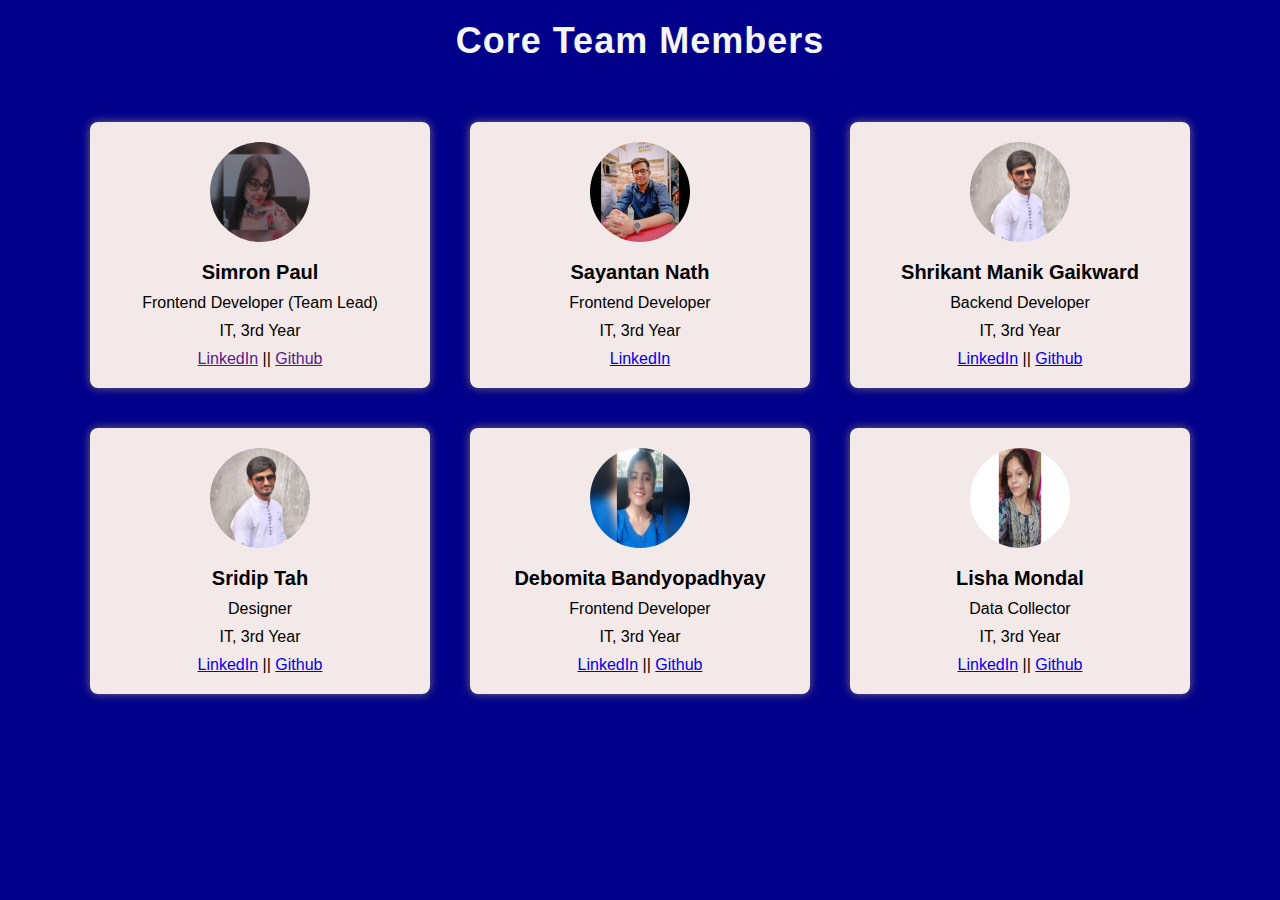
<file: Core Team Members.html>
<!DOCTYPE html>
<html lang="en">

<head>
    <meta charset="UTF-8">
    <meta name="viewport" content="width=device-width, initial-scale=1.0">
    <title>Core Team Members</title>
    <style>
        body {
            font-family: Arial, sans-serif;
            margin: 0;
            padding: 0;
            background-color: darkblue;
        }

        .container {
            max-width: 1200px;
            margin: 20px auto;
            display: flex;
            justify-content: center;
            align-items: center;
            flex-wrap: wrap;
        }

        .heading-container {
            color: whitesmoke;
            padding: 20px;
            text-align: center;
        }

        .heading {
            font-size: 36px;
            font-weight: bold;
            text-transform: capitalize;
            letter-spacing: 1px;
            margin: 0;
        }

        .testimonial-card {
            width: 300px;
            background-color: rgb(244, 233, 233);
            box-shadow: 0 0 10px rgba(135, 117, 117, 0.882);
            margin: 20px;
            padding: 20px;
            text-align: center;
            border-radius: 8px;
            transition: transform 0.3s ease;
        }

        .testimonial-card:hover {
            transform: translateY(-10px);
        }

        .testimonial-card img {
            width: 100px;
            height: 100px;
            border-radius: 50%;
            margin-bottom: 15px;
        }

        .testimonial-card h3 {
            margin: 0;
            font-size: 20px;
            color: black;
        }

        .testimonial-card p {
            margin: 10px 0;
            color: black;
            font-size: 16px;
        }

        @media (max-width: 768px) {
            .testimonial-card {
                width: calc(50% - 40px);
            }
        }

        @media (max-width: 480px) {
            .testimonial-card {
                width: calc(100% - 40px);
            }
        }
    </style>
</head>

<body>
    <div class="heading-container">
        <h1 class="heading">Core Team Members</h1>
    </div>
    <div class="container">
        <div class="testimonial-card">
            <img src="Simron_img.jpg" alt="Team Member 1">
            <h3>Simron Paul</h3>
            <p>Frontend Developer (Team Lead)</p>
            <p>IT, 3rd Year</p>
            <a href="">LinkedIn</a>  ||  <a href="">Github</a>
        </div>
        <div class="testimonial-card">
            <img src="Sayantan_img.jpg" alt="Team Member 2">
            <h3>Sayantan Nath</h3>
            <p>Frontend Developer</p>
            <p>IT, 3rd Year</p>
            <a href="https://www.linkedin.com/in/sayantan-nath-13021a225?utm_source=share&utm_campaign=share_via&utm_content=profile&utm_medium=android_app">LinkedIn</a>
        </div>
        <div class="testimonial-card">
            <img src="Sridip_img.jpg" alt="Team Member 3">
            <h3>Shrikant Manik Gaikward</h3>
            <p>Backend Developer</p>
            <p>IT, 3rd Year</p>
            <a href="https://www.linkedin.com/in/shrikant07">LinkedIn</a> || <a href="https://github.com/shrikant077">Github</a>
        </div>
        <div class="testimonial-card">
            <img src="Sridip_img.jpg" alt="Team Member 3">
            <h3>Sridip Tah</h3>
            <p>Designer</p>
            <p>IT, 3rd Year</p>
            <a href="https://www.linkedin.com/in/sridip-tah99">LinkedIn</a> || <a href="https://github.com/Sridip-99">Github</a>
        </div>
        <div class="testimonial-card">
            <img src="Debomita_img.jpg" alt="Team Member 3">
            <h3>Debomita Bandyopadhyay</h3>
            <p>Frontend Developer</p>
            <p>IT, 3rd Year</p>
            <a href="https://www.linkedin.com/in/debomita-bandyopadhyay-931806229?utm_source=share&utm_campaign=share_via&utm_content=profile&utm_medium=android_app">LinkedIn</a> || <a href="https://github.com/debomitabandyopadhyay12">Github</a>
        </div>
        <div class="testimonial-card">
            <img src="Lisha_img.jpg" alt="Team Member 3">
            <h3>Lisha Mondal</h3>
            <p>Data Collector</p>
            <p>IT, 3rd Year</p>
            <a href="https://www.linkedin.com/in/lisha-mondal-2b71b2225">LinkedIn</a> || <a href="https://github.com/lishamondal22">Github</a>
        </div>
    </div>
</body>

</html>
</file>
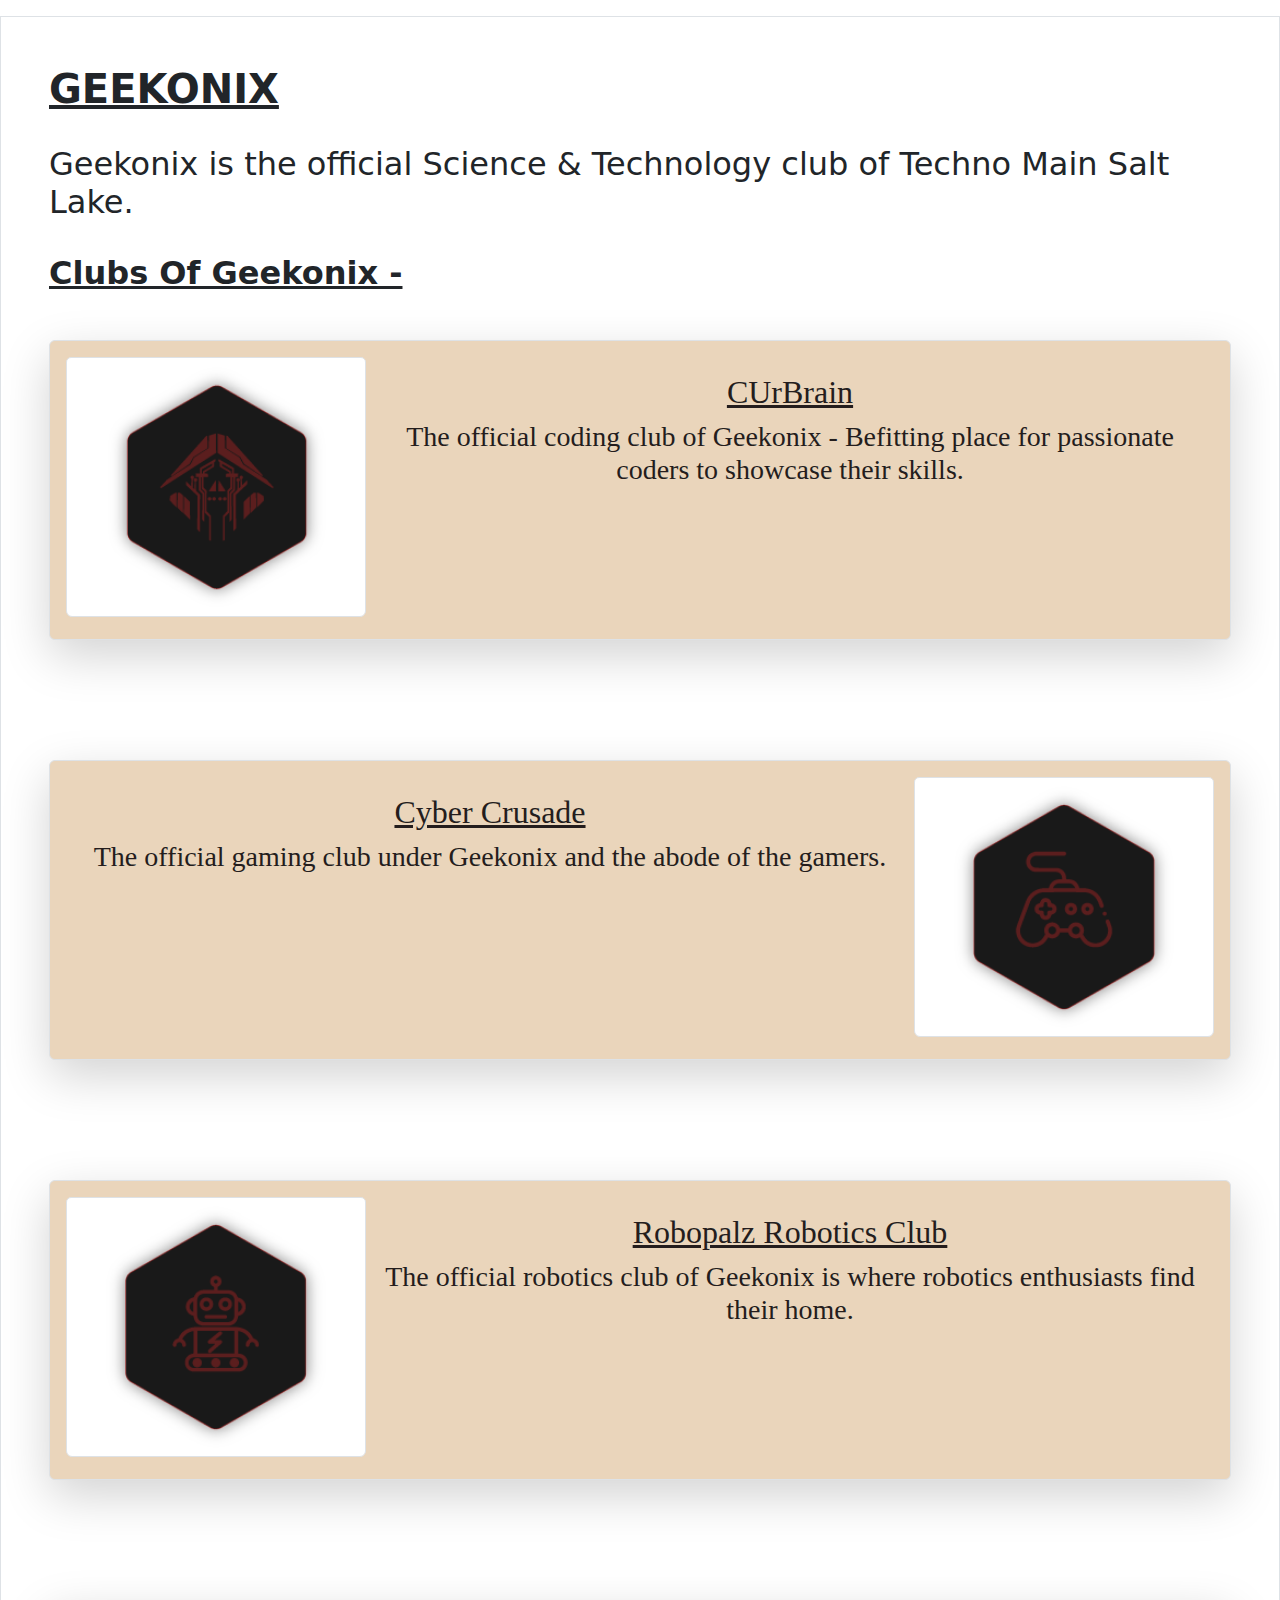
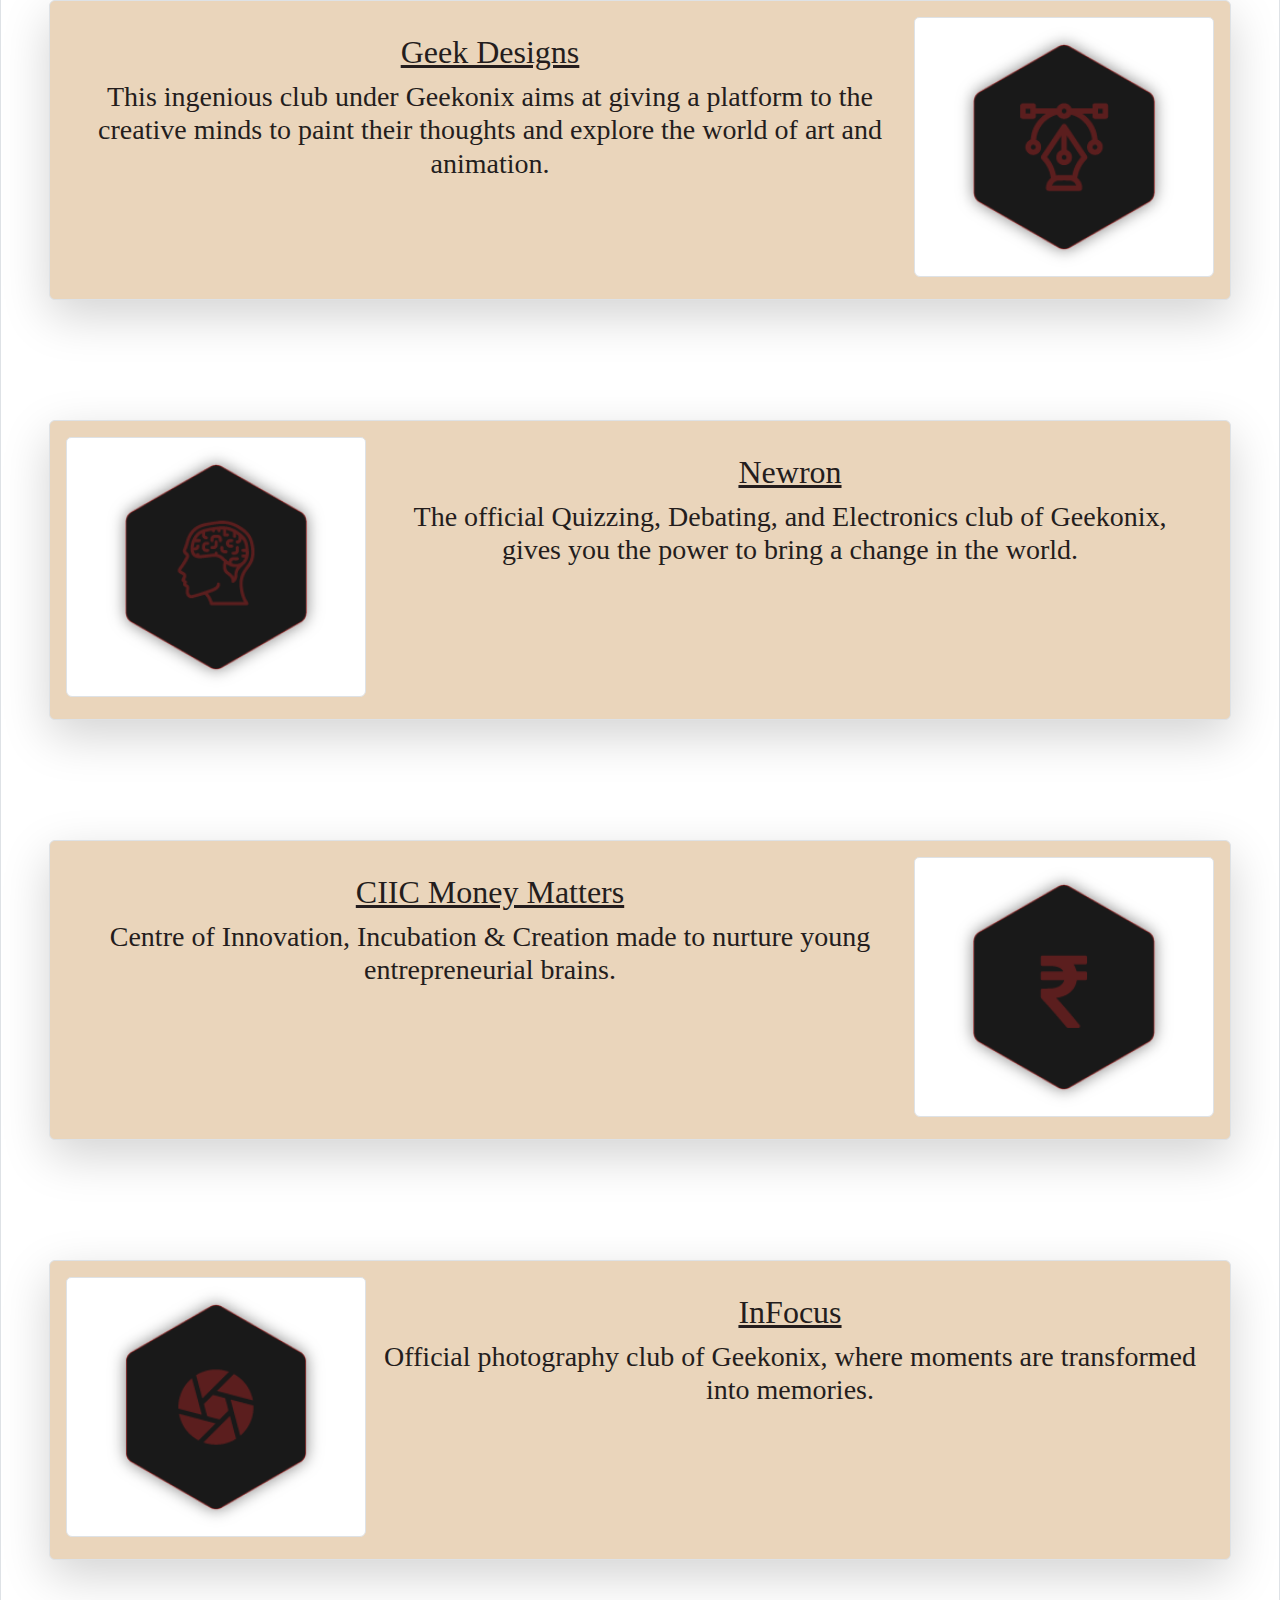
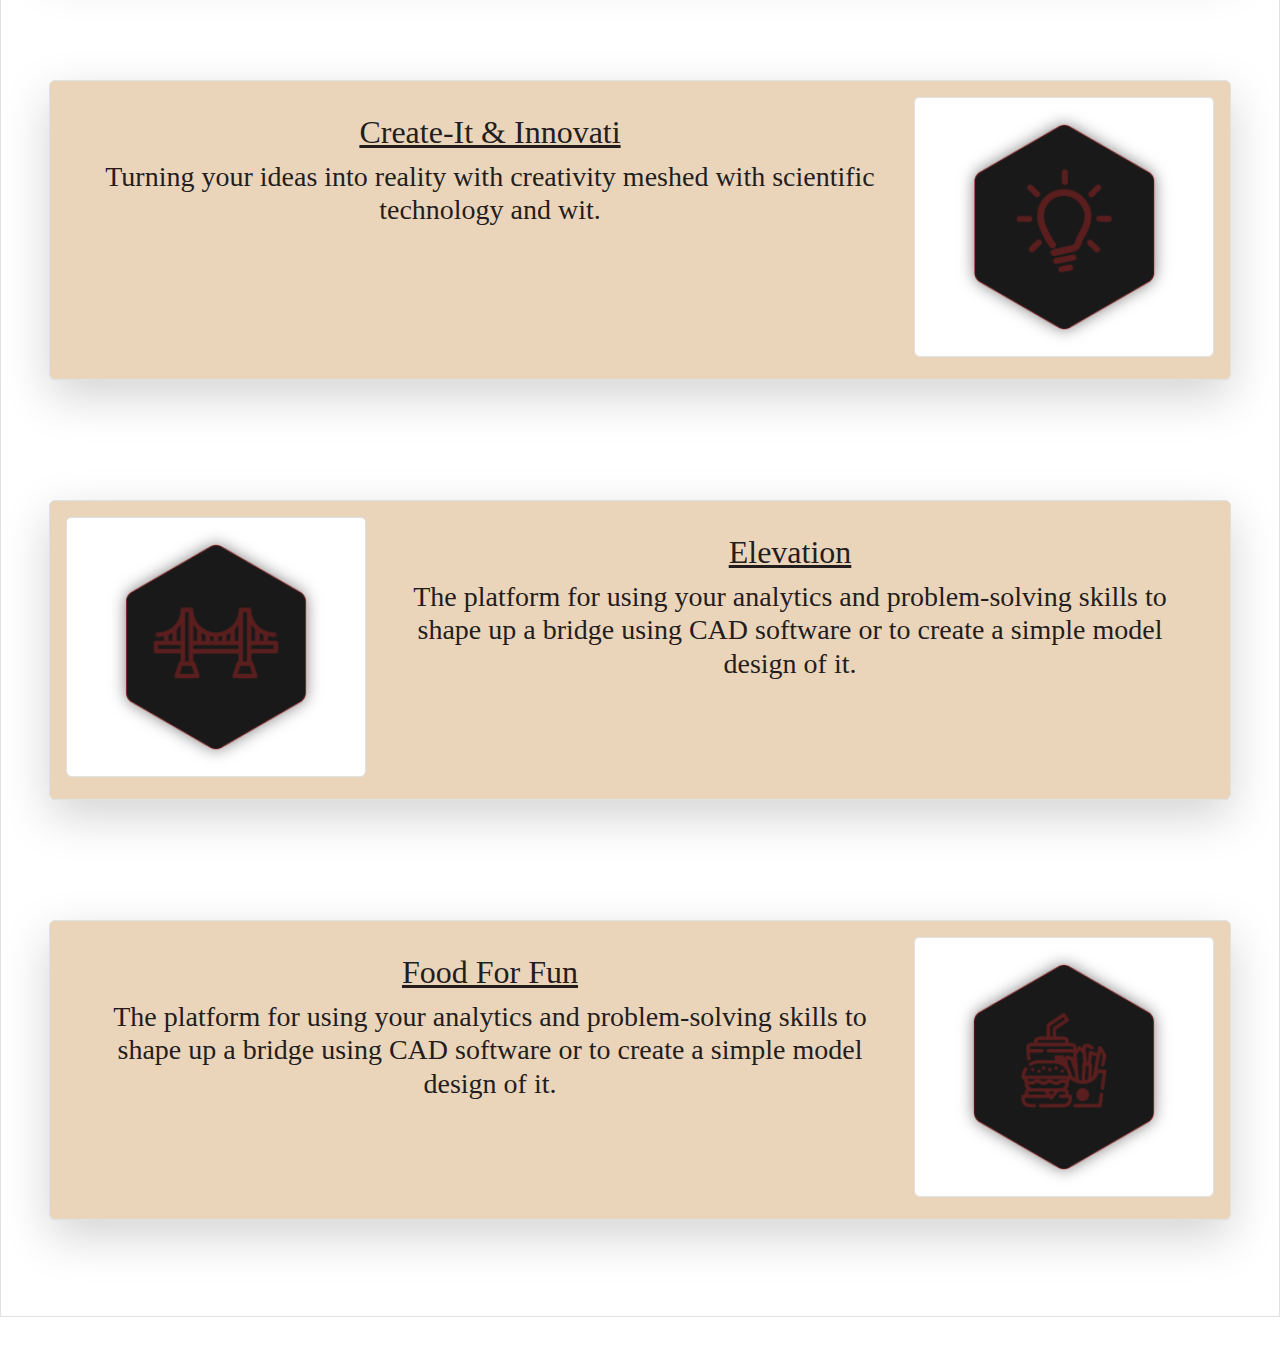
<file: geekonix.html>
<!DOCTYPE html>
<html lang="en">
<head>
    <meta charset="UTF-8">
    <meta name="viewport" content="width=device-width, initial-scale=1.0">
    <title>Geekonix</title>
    <link href="https://cdn.jsdelivr.net/npm/bootstrap@5.3.3/dist/css/bootstrap.min.css" rel="stylesheet">
    <link rel="stylesheet" href="styles.css">
    <script src="https://cdn.jsdelivr.net/npm/bootstrap@5.3.3/dist/js/bootstrap.bundle.min.js"></script>
</head>
<body>
    <div class="container-float p-5 my-5 mt-3 border">
        <h1><u><b>GEEKONIX</b></u></h1>
        <br>
        <h2>Geekonix is the official Science & Technology club of Techno Main Salt Lake.</h2>
        <br>
        <h2><u><b>Clubs Of Geekonix -</b></u></h2>
        <div class="card border shadow-lg p-3 mb-5 mt-5" >
            <div class="card-container"> <img class="card-img-top img-thumbnail" src="Curbrain.png" alt="Card image">
            <div class="card-body">
                <h2 class="card-title"><u>CUrBrain</u></h2>
                <h3 class="card-text">The official coding club of Geekonix - Befitting place for passionate coders to showcase their skills.</h3>
            </div></div>
        </div>
            <br>
            <div class="card border shadow-lg p-3 mb-5 mt-5" >
                <div class="card-container">
                <div class="card-body">
                    <h2 class="card-title"><u>Cyber Crusade</u></h2>
                    <h3 class="card-text">The official gaming club under Geekonix and the abode of the gamers.</h3>
                </div>
                <img class="card-img-top img-thumbnail" src="CyberCrusade.png" alt="Card image"></div>
            </div>
        <br>
        <div class="card border shadow-lg p-3 mb-5 mt-5" >
            <div class="card-container"> <img class="card-img-top img-thumbnail" src="RRC.png" alt="Card image">
            <div class="card-body">
                <h2 class="card-title"><u>Robopalz Robotics Club</u></h2>
                <h3 class="card-text">The official robotics club of Geekonix is where robotics enthusiasts find their home.</h3>
            </div></div>
        </div>
        <br>
        <div class="card border shadow-lg p-3 mb-5 mt-5">
            <div class="card-container">
            <div class="card-body">
                <h2 class="card-title"><u>Geek Designs</u></h2>
                <h3 class="card-text">This ingenious club under Geekonix aims at giving a platform to the creative minds to paint their thoughts and explore the world of art and animation.</h3>
            </div> 
            <img class="card-img-top img-thumbnail" src="Design.png" alt="Card image"></div>
        </div>
        <br>
        <div class="card border shadow-lg p-3 mb-5 mt-5" >
            <div class="card-container"> <img class="card-img-top img-thumbnail" src="Newron.png" alt="Card image">
            <div class="card-body">
                <h2 class="card-title"><u>Newron</u></h2>
                <h3 class="card-text">The official Quizzing, Debating, and Electronics club of Geekonix, gives you the power to bring a change in the world.</h3>
            </div></div>
        </div>
        <br>
        <div class="card border shadow-lg p-3 mb-5 mt-5" >
            <div class="card-container">
            <div class="card-body">
                <h2 class="card-title"><u>CIIC Money Matters</u></h2>
                <h3 class="card-text">Centre of Innovation, Incubation & Creation made to nurture young entrepreneurial brains.</h3>
            </div> 
            <img class="card-img-top img-thumbnail" src="CIIC.png" alt="Card image"></div>
        </div>
        <br>
        <div class="card border shadow-lg p-3 mb-5 mt-5" >
            <div class="card-container"> <img class="card-img-top img-thumbnail" src="Infocus.png" alt="Card image">
            <div class="card-body">
                <h2 class="card-title"><u>InFocus</u></h2>
                <h3 class="card-text">Official photography club of Geekonix, where moments are transformed into memories.</h3>
            </div></div>
        </div>
        <br>
        <div class="card border shadow-lg p-3 mb-5 mt-5" >
            <div class="card-container">
            <div class="card-body">
                <h2 class="card-title"><u>Create-It & Innovati</u></h2>
                <h3 class="card-text">Turning your ideas into reality with creativity meshed with scientific technology and wit.</h3>
            </div> 
            <img class="card-img-top img-thumbnail" src="Create IT.png" alt="Card image"></div>
        </div>
        <br>
        <div class="card border shadow-lg p-3 mb-5 mt-5" >
            <div class="card-container"> <img class="card-img-top img-thumbnail" src="elevation.png" alt="Card image">
            <div class="card-body">
                <h2 class="card-title"><u>Elevation</u></h2>
                <h3 class="card-text">The platform for using your analytics and problem-solving skills to shape up a bridge using CAD software or to create a simple model design of it.</h3>
            </div></div>
        </div>
        <br>
        <div class="card border shadow-lg p-3 mb-5 mt-5" >
            <div class="card-container">
            <div class="card-body">
                <h2 class="card-title"><u>Food For Fun</u></h2>
                <h3 class="card-text">The platform for using your analytics and problem-solving skills to shape up a bridge using CAD software or to create a simple model design of it.</h3>
            </div> 
            <img class="card-img-top img-thumbnail" src="fff.png" alt="Card image"></div>
        </div>
    </div>
</body>
</html>
</file>
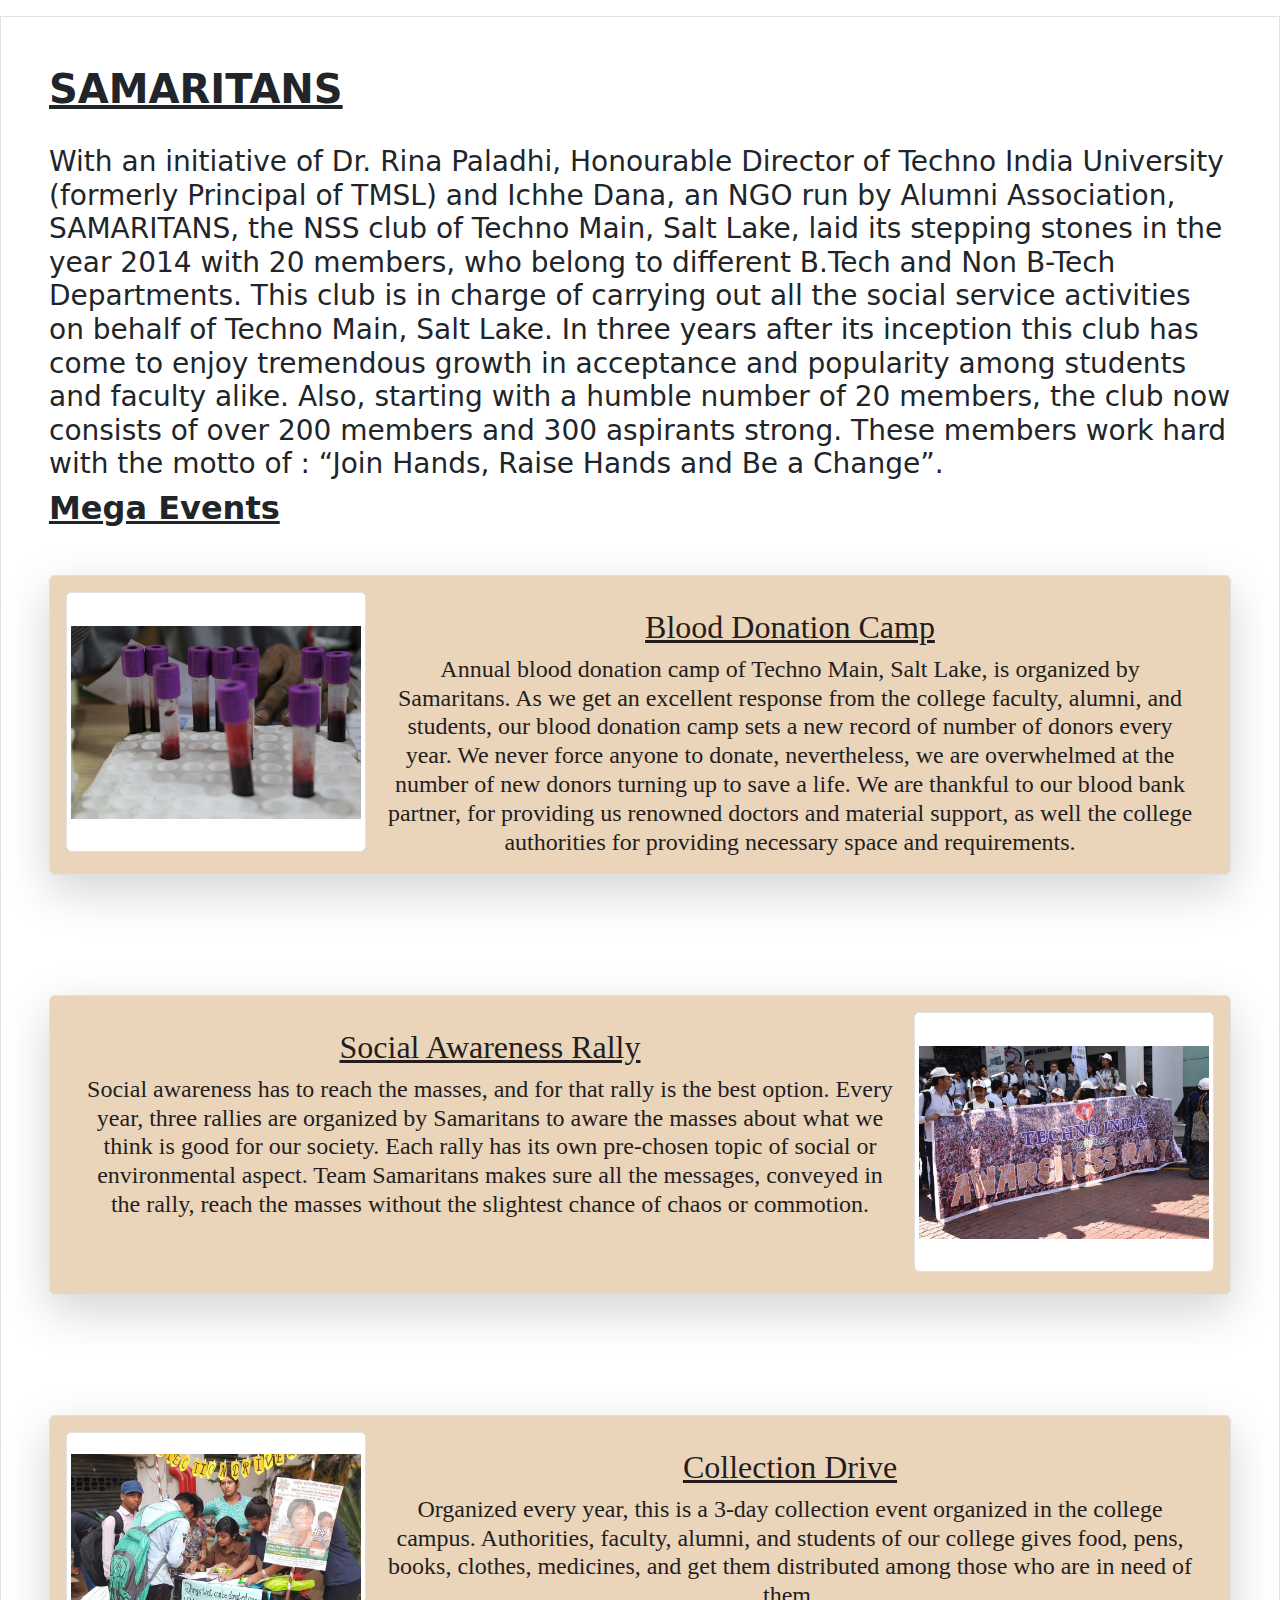
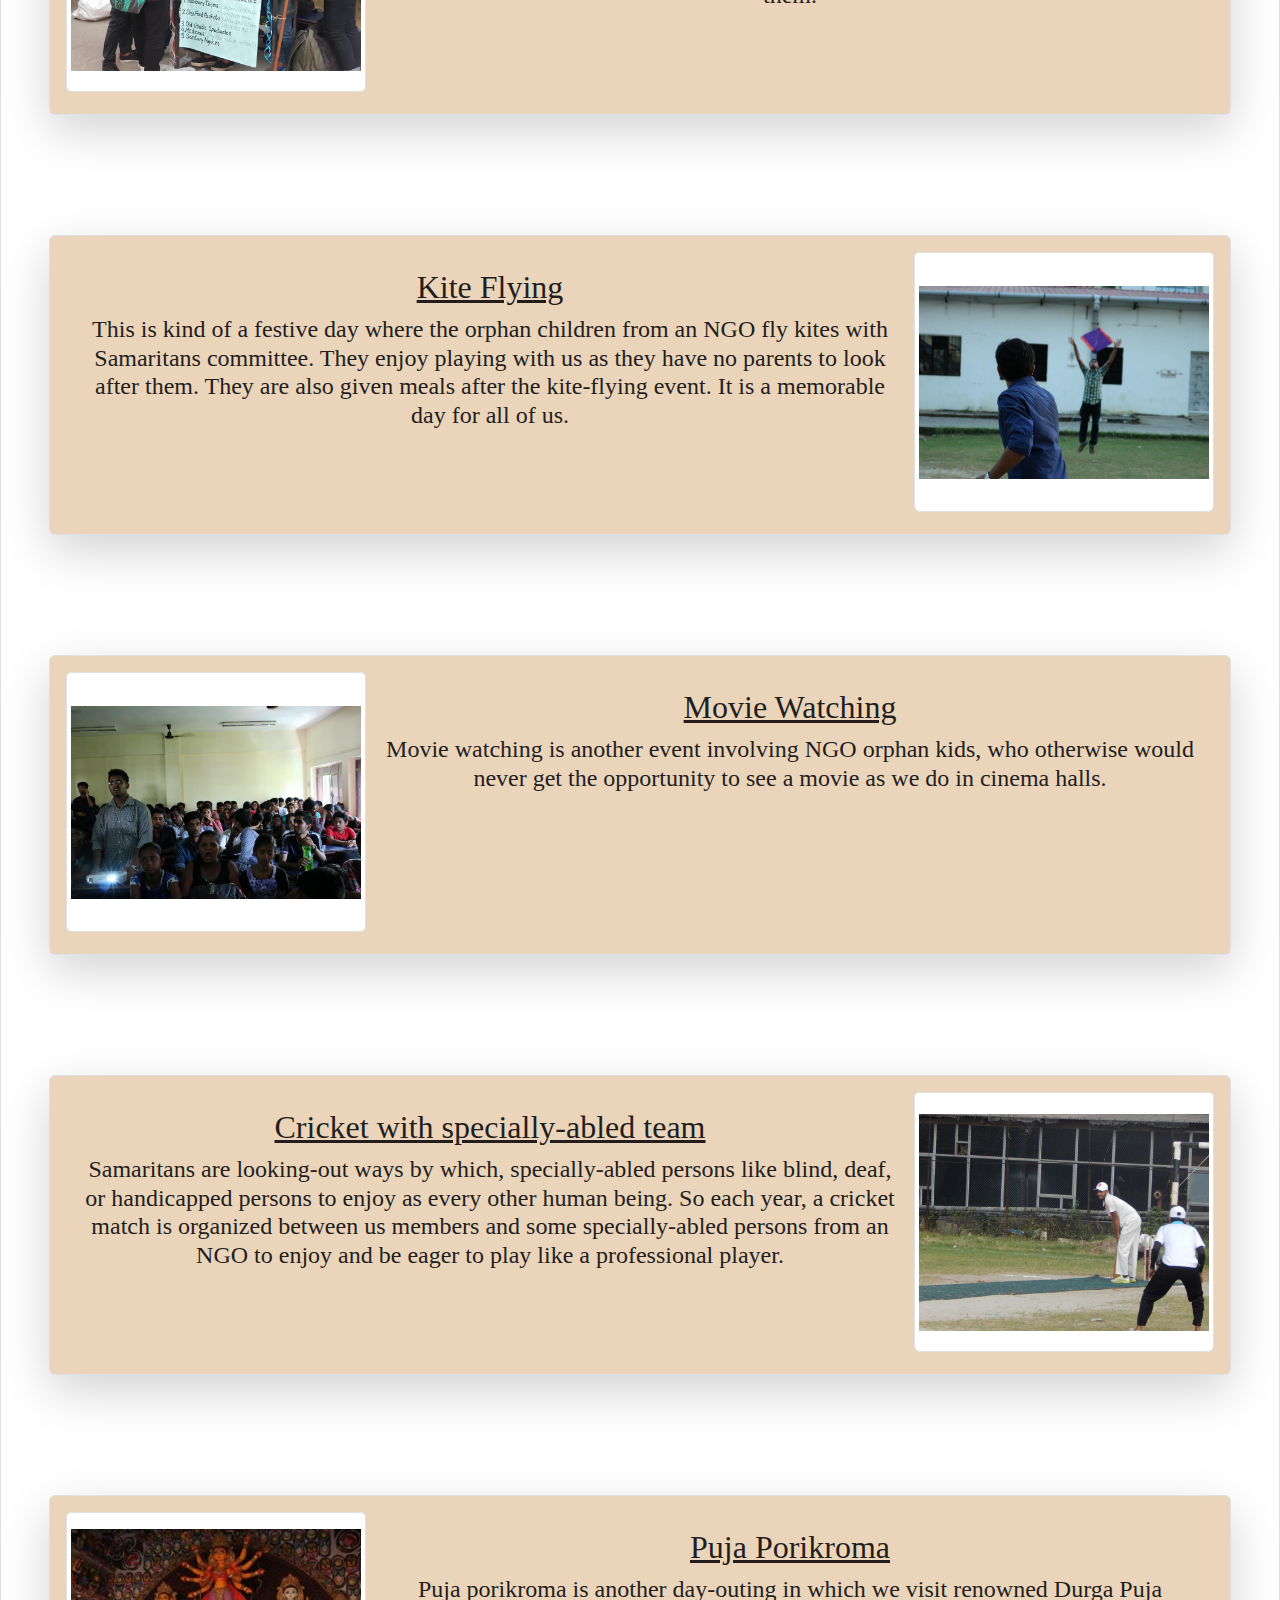
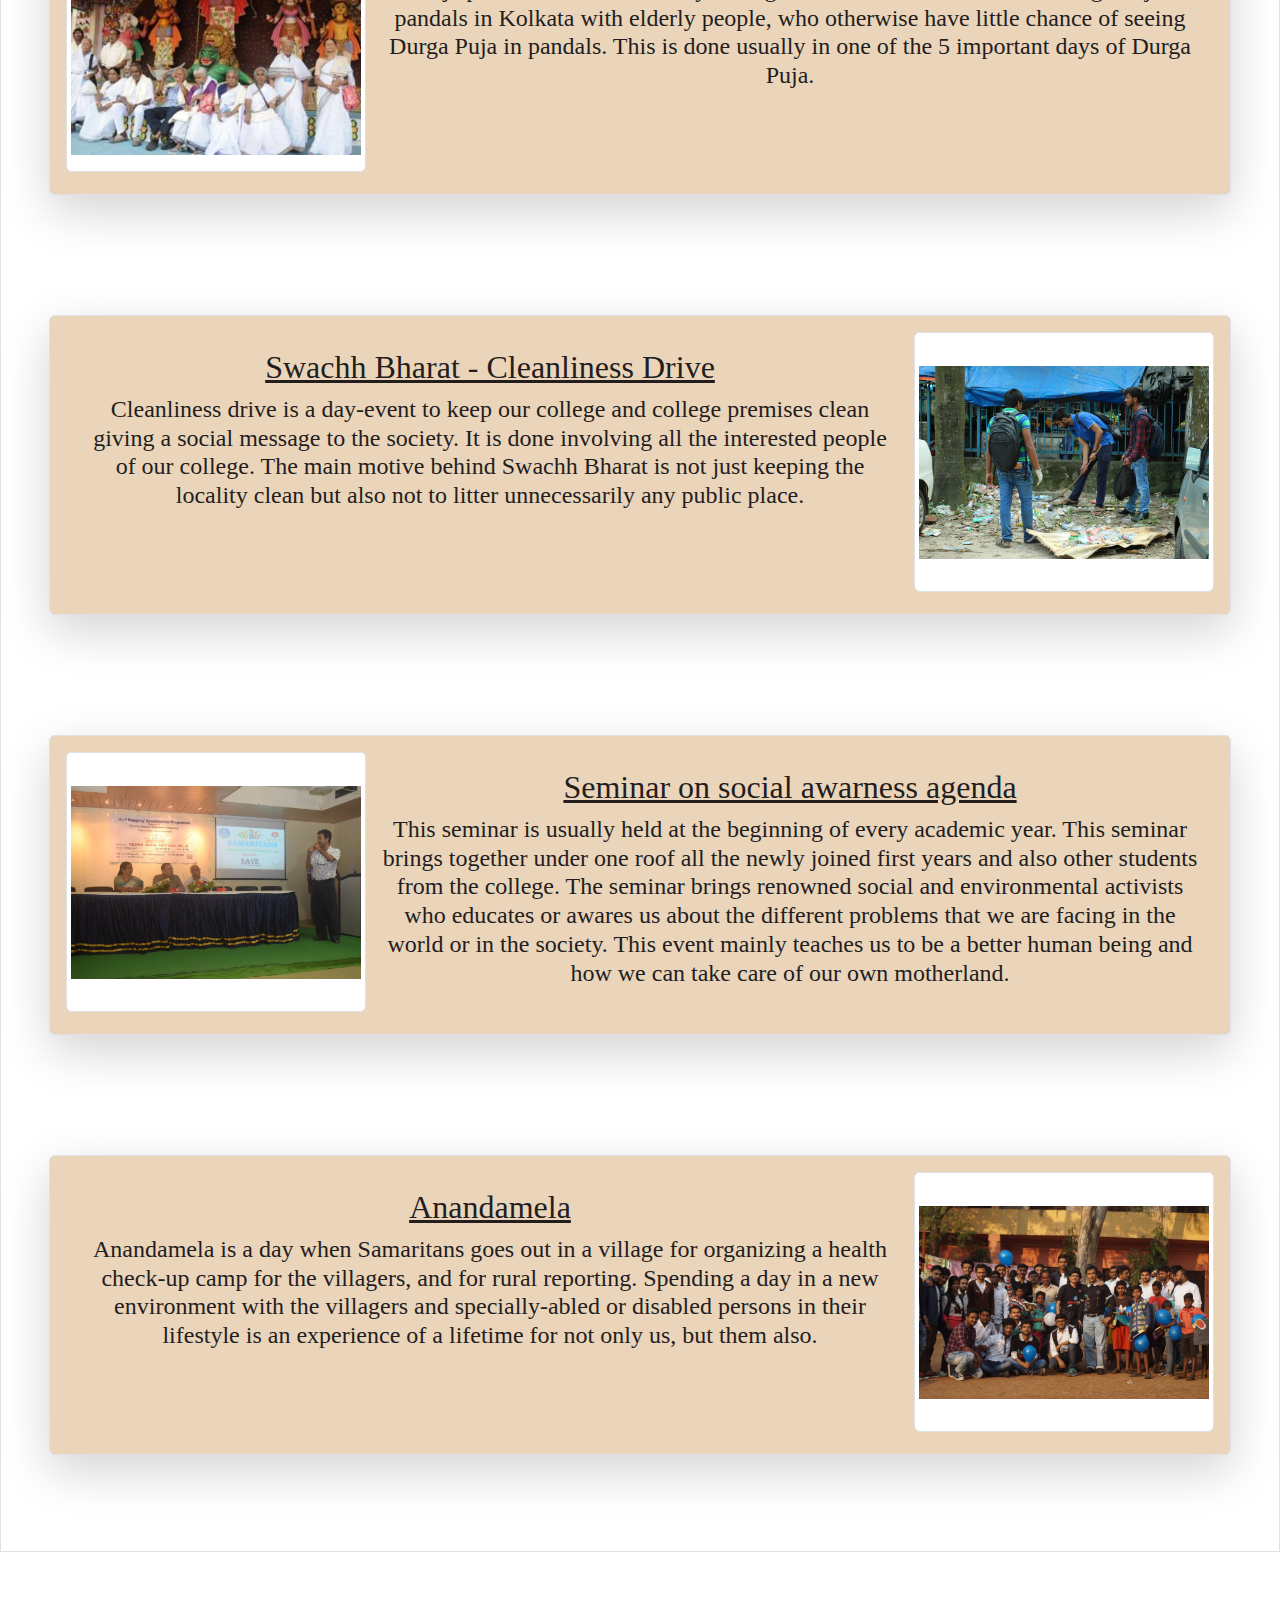
<file: samaritans.html>
<!DOCTYPE html>
<html lang="en">
<head>
    <meta charset="UTF-8">
    <meta name="viewport" content="width=device-width, initial-scale=1.0">
    <title>SAMARITANS</title>
    <link href="https://cdn.jsdelivr.net/npm/bootstrap@5.3.3/dist/css/bootstrap.min.css" rel="stylesheet">
    <link rel="stylesheet" href="styles.css">
    <script src="https://cdn.jsdelivr.net/npm/bootstrap@5.3.3/dist/js/bootstrap.bundle.min.js"></script>
</head>
<body>
    <div class="container-float p-5 my-5 mt-3 border">
        <h1><u><b>SAMARITANS</b></u></h1>
        <br>
        <h3>With an initiative of Dr. Rina Paladhi, Honourable Director of Techno India University (formerly Principal of TMSL) and Ichhe Dana, an NGO run by Alumni Association, SAMARITANS, the NSS club of Techno Main, Salt Lake, laid its stepping stones in the year 2014 with 20 members, who belong to different B.Tech and Non B-Tech Departments. This club is in charge of carrying out all the social service activities on behalf of Techno Main, Salt Lake. In three years after its inception this club has come to enjoy tremendous growth in acceptance and popularity among students and faculty alike. Also, starting with a humble number of 20 members, the club now consists of over 200 members and 300 aspirants strong. These members work hard with the motto of : “Join Hands, Raise Hands and Be a Change”.</h3>
        <h2><u><b>Mega Events</b></u></h2>
        <div class="card border shadow-lg p-3 mb-5 mt-5">
            <div class="card-container"> 
                <img class="card-img-top img-thumbnail" src="BLOOD-DONATION-CAMP-1024x683.jpg" alt="Card image">
            <div class="card-body">
                <h2 class="card-title"><u>Blood Donation Camp</u></h2>
                <h4 class="card-text">Annual blood donation camp of Techno Main, Salt Lake, is organized by Samaritans. As we get an excellent response from the college faculty, alumni, and students, our blood donation camp sets a new record of number of donors every year. We never force anyone to donate, nevertheless, we are overwhelmed at the number of new donors turning up to save a life. We are thankful to our blood bank partner, for providing us renowned doctors and material support, as well the college authorities for providing necessary space and requirements.</h4>
            </div></div>
        </div>
        <br>
           <div class="card border shadow-lg p-3 mb-5 mt-5">
            <div class="card-container"> 
                
                <div class="card-body">
                <h2 class="card-title"><u>Social Awareness Rally</u></h2>
               <h4 class="card-text">Social awareness has to reach the masses, and for that rally is the best option. Every year, three rallies are organized by Samaritans to aware the masses about what we think is good for our society. Each rally has its own pre-chosen topic of social or environmental aspect. Team Samaritans makes sure all the messages, conveyed in the rally, reach the masses without the slightest chance of chaos or commotion.</h4>
            </div><img class="card-img-top img-thumbnail" src="Social-Awareness-Rally-1024x683.jpg" alt="Card image">
            </div></div> 
            <br>
            <div class="card border shadow-lg p-3 mb-5 mt-5">
                <div class="card-container"> 
                    <img class="card-img-top img-thumbnail" src="Collection-Drive.jpg" alt="Card image">
                    <div class="card-body">
                    <h2 class="card-title"><u>Collection Drive</u></h2>
                    <h4 class="card-text">Organized every year, this is a 3-day collection event organized in the college campus. Authorities, faculty, alumni, and students of our college gives food, pens, books, clothes, medicines, and get them distributed among those who are in need of them.</h4>
                </div>
            </div></div>    
            <br>
            <div class="card border shadow-lg p-3 mb-5 mt-5">
                <div class="card-container"> 
                    
                    <div class="card-body">
                    <h2 class="card-title"><u>Kite Flying</u></h2>
                    <h4 class="card-text">This is kind of a festive day where the orphan children from an NGO fly kites with Samaritans committee. They enjoy playing with us as they have no parents to look after them. They are also given meals after the kite-flying event. It is a memorable day for all of us.</h4>
                </div><img class="card-img-top img-thumbnail" src="Kite-Flying.jpg" alt="Card image"></div>
            </div>    
            <br>
            <div class="card border shadow-lg p-3 mb-5 mt-5">
                <div class="card-container"> 
                    <img class="card-img-top img-thumbnail" src="Movie-Watching.jpg" alt="Card image">
                    <div class="card-body">
                    <h2 class="card-title"><u>Movie Watching</u></h2>
                    <h4 class="card-text">Movie watching is another event involving NGO orphan kids, who otherwise would never get the opportunity to see a movie as we do in cinema halls.</h4>
                </div>
            </div></div>    
            <br>
            <div class="card border shadow-lg p-3 mb-5 mt-5">
                <div class="card-container"> 
                    <div class="card-body">
                    <h2 class="card-title"><u>Cricket with specially-abled team</u></h2>
                    <h4 class="card-text">Samaritans are looking-out ways by which, specially-abled persons like blind, deaf, or handicapped persons to enjoy as every other human being. So each year, a cricket match is organized between us members and some specially-abled persons from an NGO to enjoy and be eager to play like a professional player.</h4>
                </div><img class="card-img-top img-thumbnail" src="Cricket-with-specially-abled-team-1024x768.jpg" alt="Card image"></div>
            </div>    
            <br>
            <div class="card border shadow-lg p-3 mb-5 mt-5">
                <div class="card-container"> 
                    <img class="card-img-top img-thumbnail" src="Puja-Porikroma.jpg" alt="Card image">
                    <div class="card-body">
                    <h2 class="card-title"><u>Puja Porikroma</u></h2>
                    <h4 class="card-text">Puja porikroma is another day-outing in which we visit renowned Durga Puja pandals in Kolkata with elderly people, who otherwise have little chance of seeing Durga Puja in pandals. This is done usually in one of the 5 important days of Durga Puja.</h4>
                </div>
            </div></div>    
            <br>
            <div class="card border shadow-lg p-3 mb-5 mt-5">
                <div class="card-container"> 
                    
                    <div class="card-body">
                    <h2 class="card-title"><u>Swachh Bharat - Cleanliness Drive</u></h2>
                    <h4 class="card-text">Cleanliness drive is a day-event to keep our college and college premises clean giving a social message to the society. It is done involving all the interested people of our college. The main motive behind Swachh Bharat is not just keeping the locality clean but also not to litter unnecessarily any public place.</h4>
                </div><img class="card-img-top img-thumbnail" src="Swachh-Bharat-Cleanliness-Drive.jpg" alt="Card image"></div>
            </div>    
            <br>
            <div class="card border shadow-lg p-3 mb-5 mt-5">
                <div class="card-container"> 
                    <img class="card-img-top img-thumbnail" src="Seminar-on-social-awarness-agenda-1024x683.jpg" alt="Card image">
                    <div class="card-body">
                    <h2 class="card-title"><u>Seminar on social awarness agenda</u></h2>
                    <h4 class="card-text">This seminar is usually held at the beginning of every academic year. This seminar brings together under one roof all the newly joined first years and also other students from the college. The seminar brings renowned social and environmental activists who educates or awares us about the different problems that we are facing in the world or in the society. This event mainly teaches us to be a better human being and how we can take care of our own motherland.</h4>
                </div>
            </div></div>    
            <br>
            <div class="card border shadow-lg p-3 mb-5 mt-5">
                <div class="card-container"> 
                    
                    <div class="card-body">
                    <h2 class="card-title"><u>Anandamela</u></h2>
                    <h4 class="card-text">Anandamela is a day when Samaritans goes out in a village for organizing a health check-up camp for the villagers, and for rural reporting. Spending a day in a new environment with the villagers and specially-abled or disabled persons in their lifestyle is an experience of a lifetime for not only us, but them also.</h4>
                </div><img class="card-img-top img-thumbnail" src="Anandamela-1024x682.jpg" alt="Card image">
            </div></div>       

    </div>
</body>
</html>
</file>
<file: styles.css>
*{
    margin:0;
    padding:0;
}
@import url('https://fonts.googleapis.com/css?family=Roboto+Mono');
.card-container{
    display: flex;
    justify-content: space-between;
}
.card{
    background-color: rgb(234, 213, 187); 
    color: #241d1d;
    text-align: center;
    font-family: 'Roboto Mono';
    width:100%;
    height:300px;
}
.card-img-top
{
    width: 300px;
    height: 260px;
    object-fit: contain;
}
.card-body
{
    width:60%;
    height:20%;
}
.container
{
    background-color: #D8F4FF;
}
.card-text{
    background-color: rgb(234, 213, 187); 
    color: #241d1d;
    text-align: center;
    font-family: 'Roboto Mono';
}
.card-title{
    background-color: rgb(234, 213, 187); 
    color: #241d1d;
    text-align: center;
    font-family: 'Roboto Mono';
}
</file>
